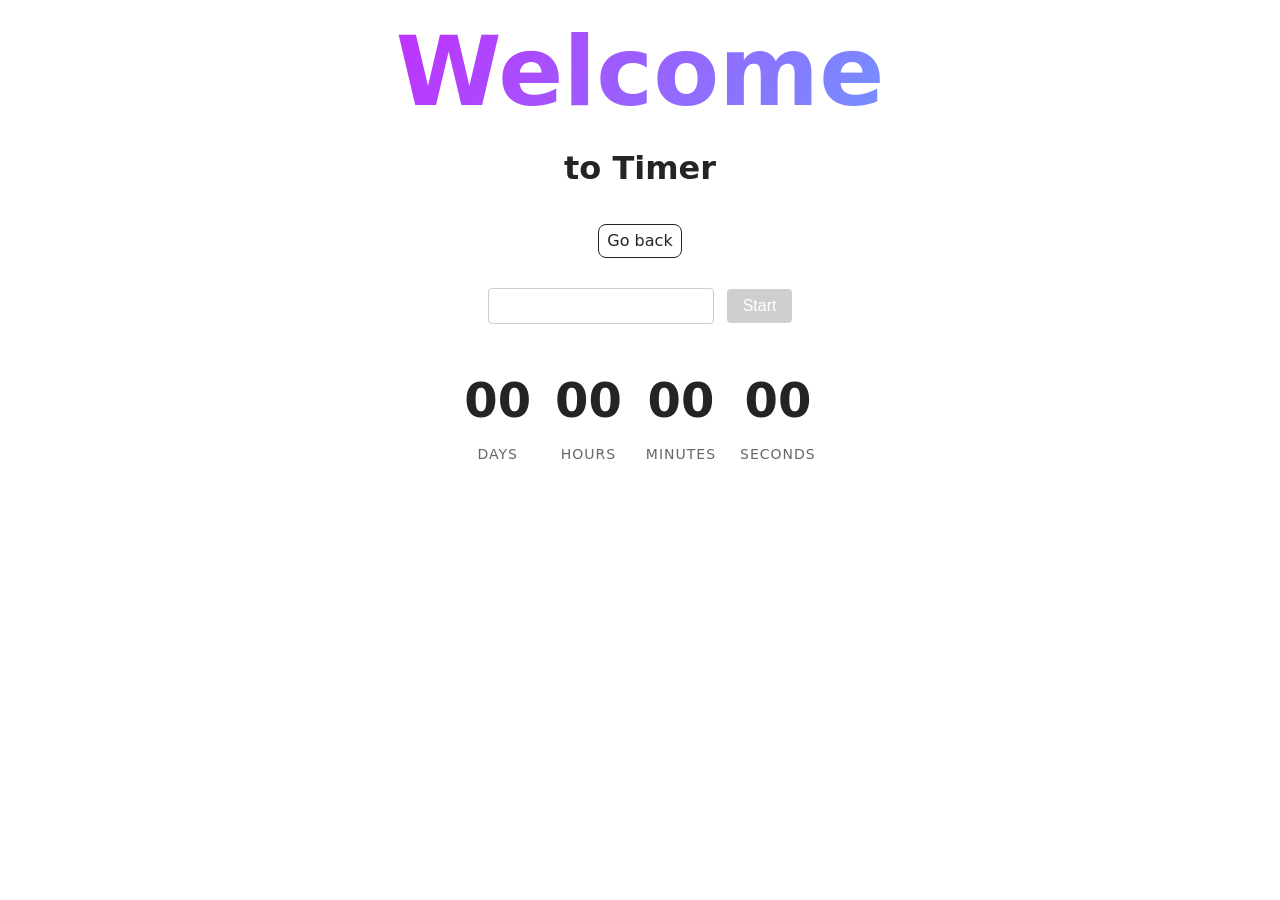
<file: src/1-timer.html>
<!DOCTYPE html>
<html lang="en">
  <head>
    <meta charset="UTF-8" />
    <meta http-equiv="X-UA-Compatible" content="IE=edge" />
    <meta name="viewport" content="width=device-width, initial-scale=1.0" />
    <title>Timer</title>
    <link rel="stylesheet" href="./css/styles.css" />
  </head>
  <body>
    <main>
      <div class="container">
        <h1 class="main-title">
          <span class="main-title-gradient">Welcome</span> to Timer
        </h1>
        <a class="back-link" href="./index.html">Go back</a>

        <div class="task">
          <input type="text" id="datetime-picker" />
          <button type="button" data-start disabled>Start</button>
          
          <div class="timer">
            <div class="field">
              <span class="value" data-days>00</span>
              <span class="label">Days</span>
            </div>
            <div class="field">
              <span class="value" data-hours>00</span>
              <span class="label">Hours</span>
            </div>
            <div class="field">
              <span class="value" data-minutes>00</span>
              <span class="label">Minutes</span>
            </div>
            <div class="field">
              <span class="value" data-seconds>00</span>
              <span class="label">Seconds</span>
            </div>
          </div>
        </div>


      </div>
    </main>
    <script type="module" src="./js/1-timer.js"></script>

  </body>
</html>
</file>
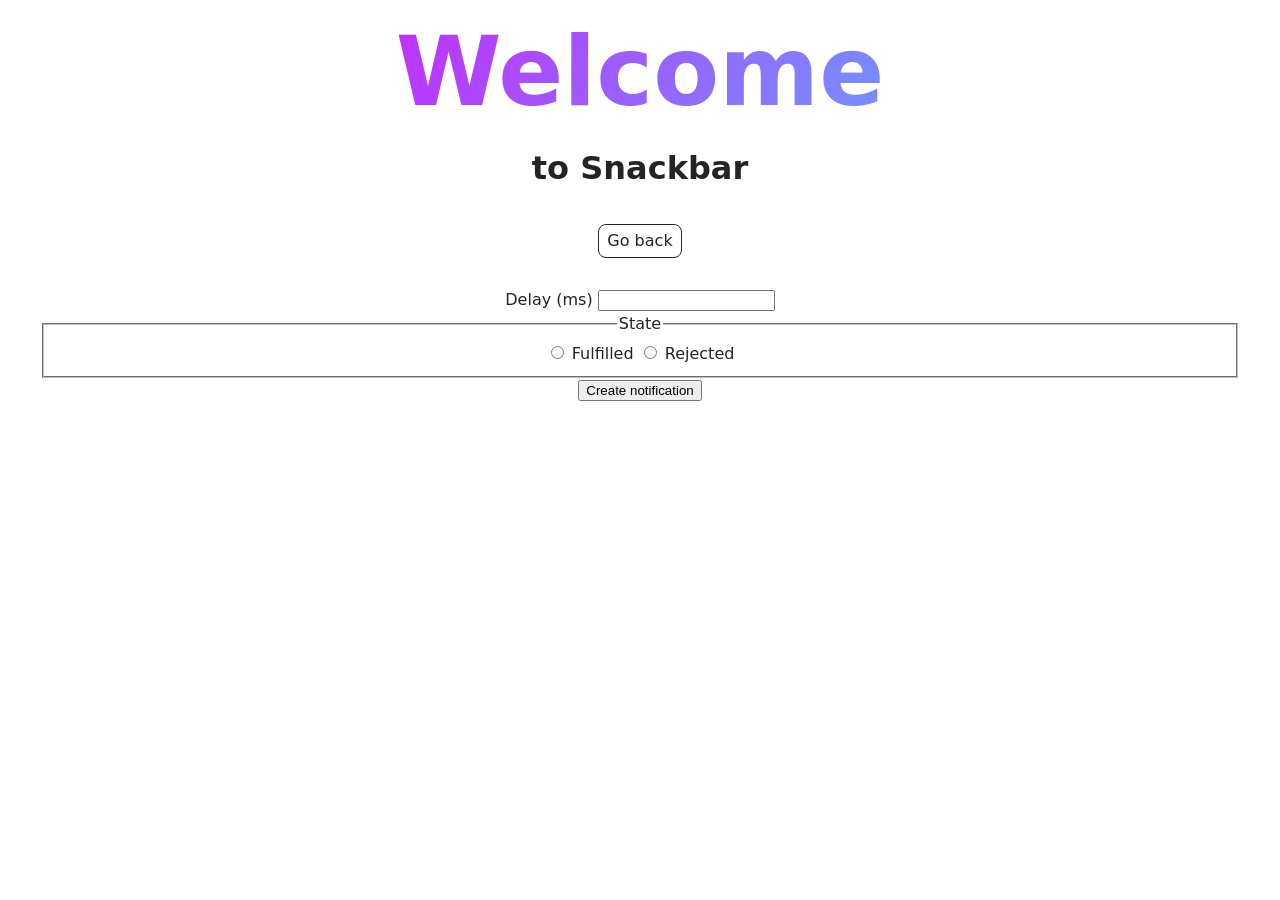
<file: src/2-snackbar.html>
<!DOCTYPE html>
<html lang="en">
  <head>
    <meta charset="UTF-8" />
    <meta http-equiv="X-UA-Compatible" content="IE=edge" />
    <meta name="viewport" content="width=device-width, initial-scale=1.0" />
    <title>Snackbar</title>
    <link rel="stylesheet" href="./css/styles.css" />
  </head>
  <body>
    <main>
      <div class="container">
        <h1 class="main-title">
          <span class="main-title-gradient">Welcome</span> to Snackbar
        </h1>
        <a class="back-link" href="./index.html">Go back</a>


        <form class="form">
          <label>
            Delay (ms)
            <input type="number" name="delay" required />
          </label>
        
          <fieldset>
            <legend>State</legend>
            <label>
              <input type="radio" name="state" value="fulfilled" required />
              Fulfilled
            </label>
            <label>
              <input type="radio" name="state" value="rejected" required />
              Rejected
            </label>
          </fieldset>
        
          <button type="submit">Create notification</button>
        </form>
        
        

      </div>
    </main>
    <script type="module" src="./js/2-snackbar.js"></script>
  </body>
</html>
</file>
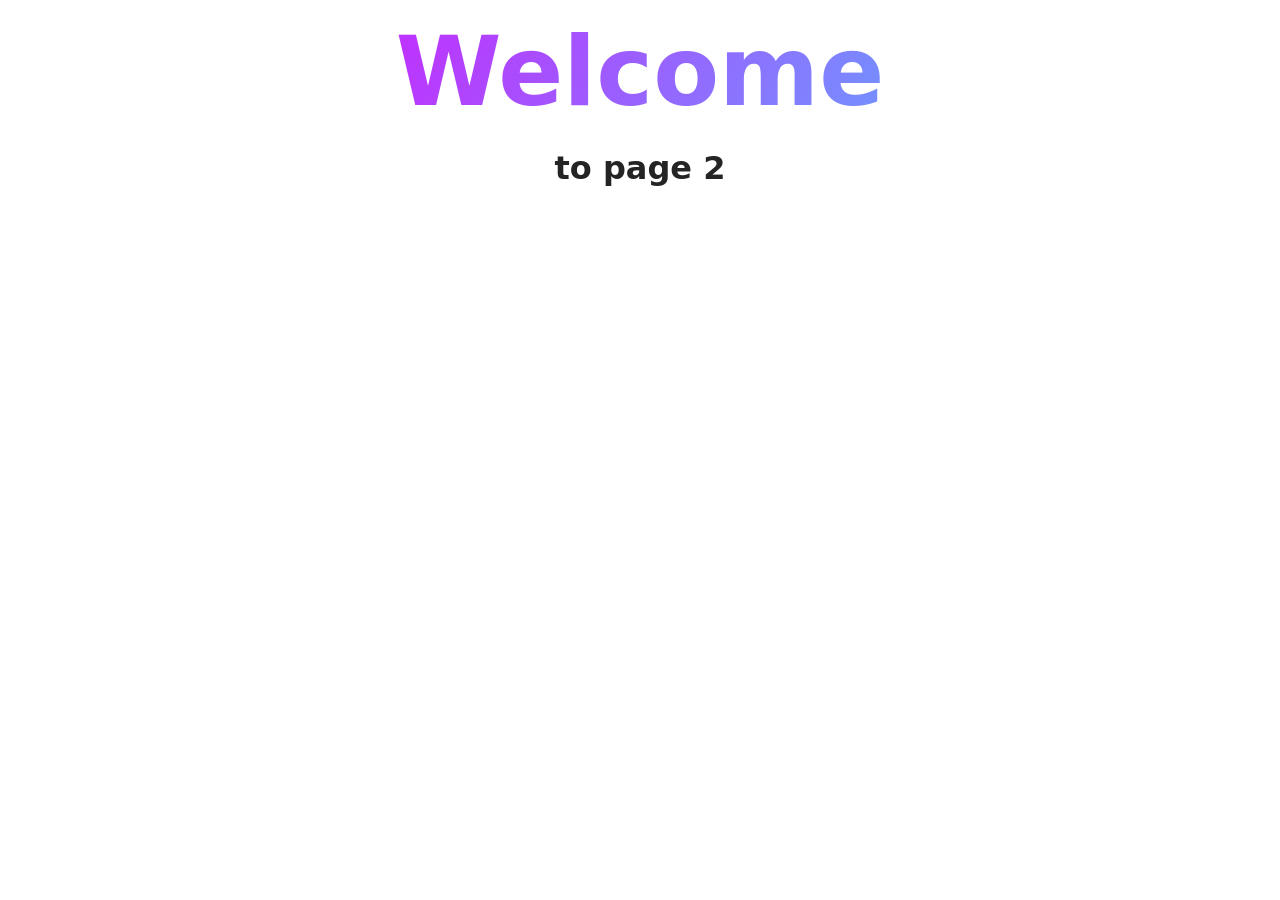
<file: src/page-2.html>
<!DOCTYPE html>
<html lang="en">
  <head>
    <meta charset="UTF-8" />
    <meta http-equiv="X-UA-Compatible" content="IE=edge" />
    <meta name="viewport" content="width=device-width, initial-scale=1.0" />
    <title>Page 2</title>
    <link rel="stylesheet" href="./css/styles.css" />
  </head>
  <body>
    <load
      src="./partials/header.html"
      icon-path="./img/sprite.svg#logo"
      highlight-act="active"
    />

    <main>
      <div class="container">
        <h1 class="main-title">
          <span class="main-title-gradient">Welcome</span> to page 2
        </h1>
        <load src="./partials/back-link.html" />
      </div>
    </main>

    <load src="./partials/footer.html" />
  </body>
</html>
</file>
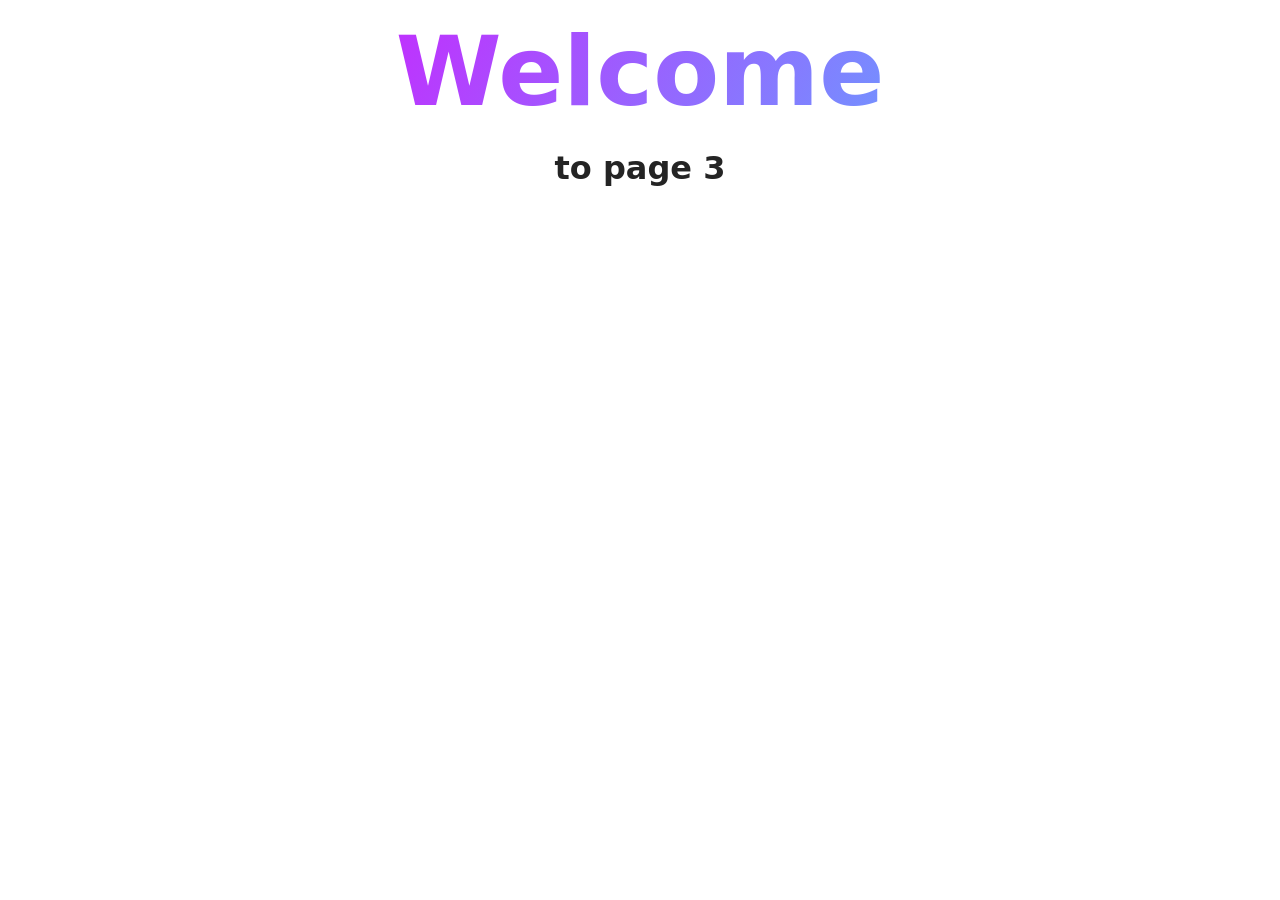
<file: src/page-3.html>
<!DOCTYPE html>
<html lang="en">
  <head>
    <meta charset="UTF-8" />
    <meta http-equiv="X-UA-Compatible" content="IE=edge" />
    <meta name="viewport" content="width=device-width, initial-scale=1.0" />
    <title>Page 3</title>
    <link rel="stylesheet" href="./css/styles.css" />
  </head>
  <body>
    <load
      src="./partials/header.html"
      icon-path="./img/sprite.svg#logo"
      highlight-curr="active"
    />

    <main>
      <div class="container">
        <h1 class="main-title">
          <span class="main-title-gradient">Welcome</span> to page 3
        </h1>
        <load src="./partials/back-link.html" />
      </div>
    </main>

    <load src="./partials/footer.html" />
  </body>
</html>
</file>
<file: src/css/styles.css>
/**
  |============================
  | include css partials with
  | default @import url()
  |============================
*/
/* Common styles */
@import url('./reset.css');
@import url('./base.css');
@import url('./container.css');
@import url('./animations.css');

/* Sections style */
@import url('./header.css');
@import url('./vite-promo.css');
@import url('./badges.css');
@import url('./back-link.css');
@import url('./footer.css');
@import url('./1-timer.css');
</file>
